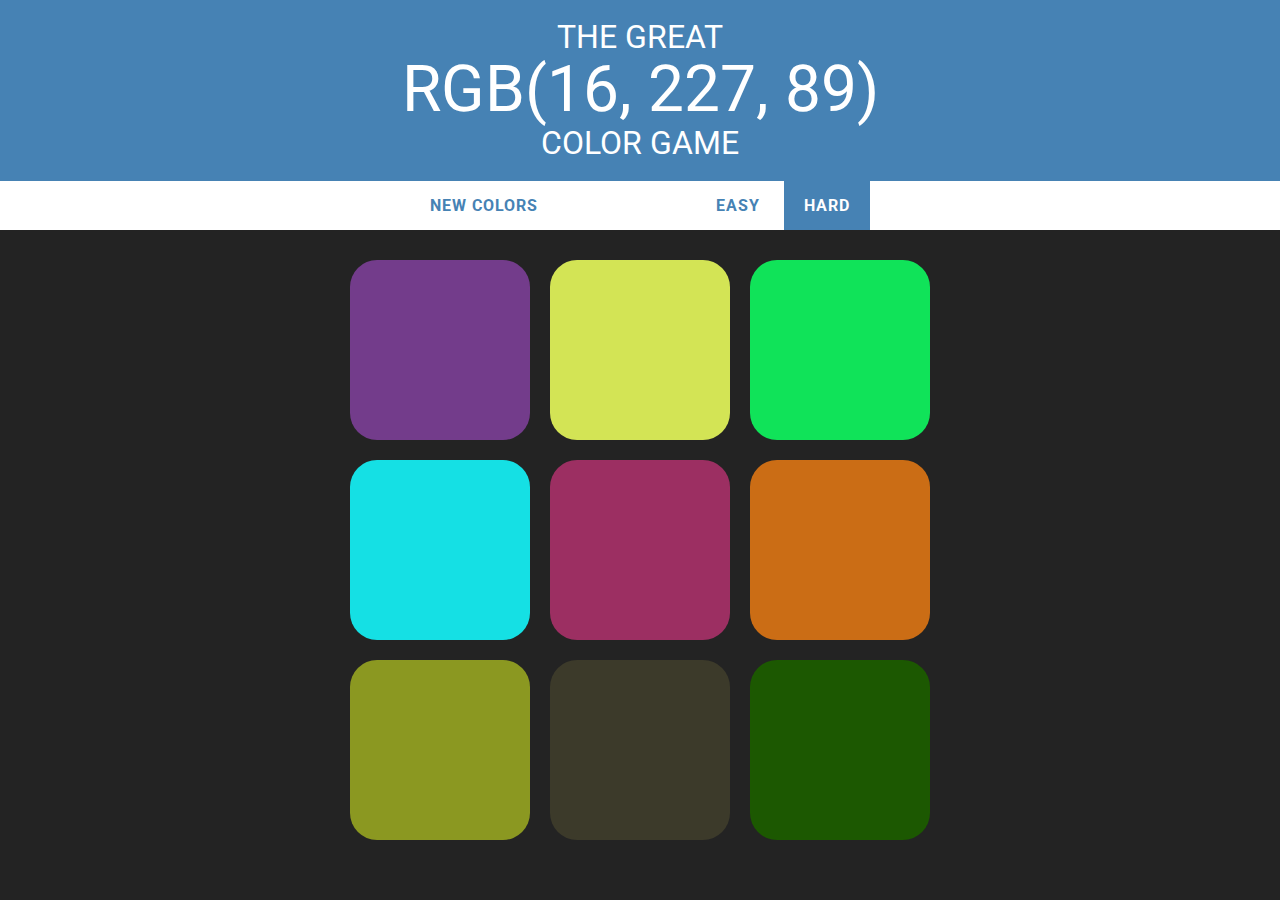
<file: Color Game/index.html>
<!DOCTYPE html>
<html>
<head>
	<title>Color Game</title>
	<link rel="stylesheet" type="text/css" href="colorgame.css">
	<link href="https://fonts.googleapis.com/css?family=PT+Sans|Roboto+Mono:300|Roboto:300" rel="stylesheet">
</head>
<body>

<div class="mainHeader">
<h1 id="header">The Great <div id="rgbColor"></div> Color Game</h1>
</div>

<div id="banner">
<div class="test">
<button id="reset" class="button">New Colors</button>
<!-- <a href="colorgame.html">PLAY AGAIN?</a> -->
<span id="result"></span>

<button id="easymode" class="button">Easy</button>
<button id="hardmode" class="button selected">Hard</button>

</div>
</div>


<div id="container">
<div class="square"></div>
<div class="square"></div>
<div class="square"></div>
<div class="square"></div>
<div class="square"></div>
<div class="square"></div>
<div class="square"></div>
<div class="square"></div>
<div class="square"></div>
</div>


<script type="text/javascript" src="colorgame.js"></script>
<script src="https://ajax.googleapis.com/ajax/libs/jquery/3.3.1/jquery.min.js"></script>
</body>
</html>
</file>
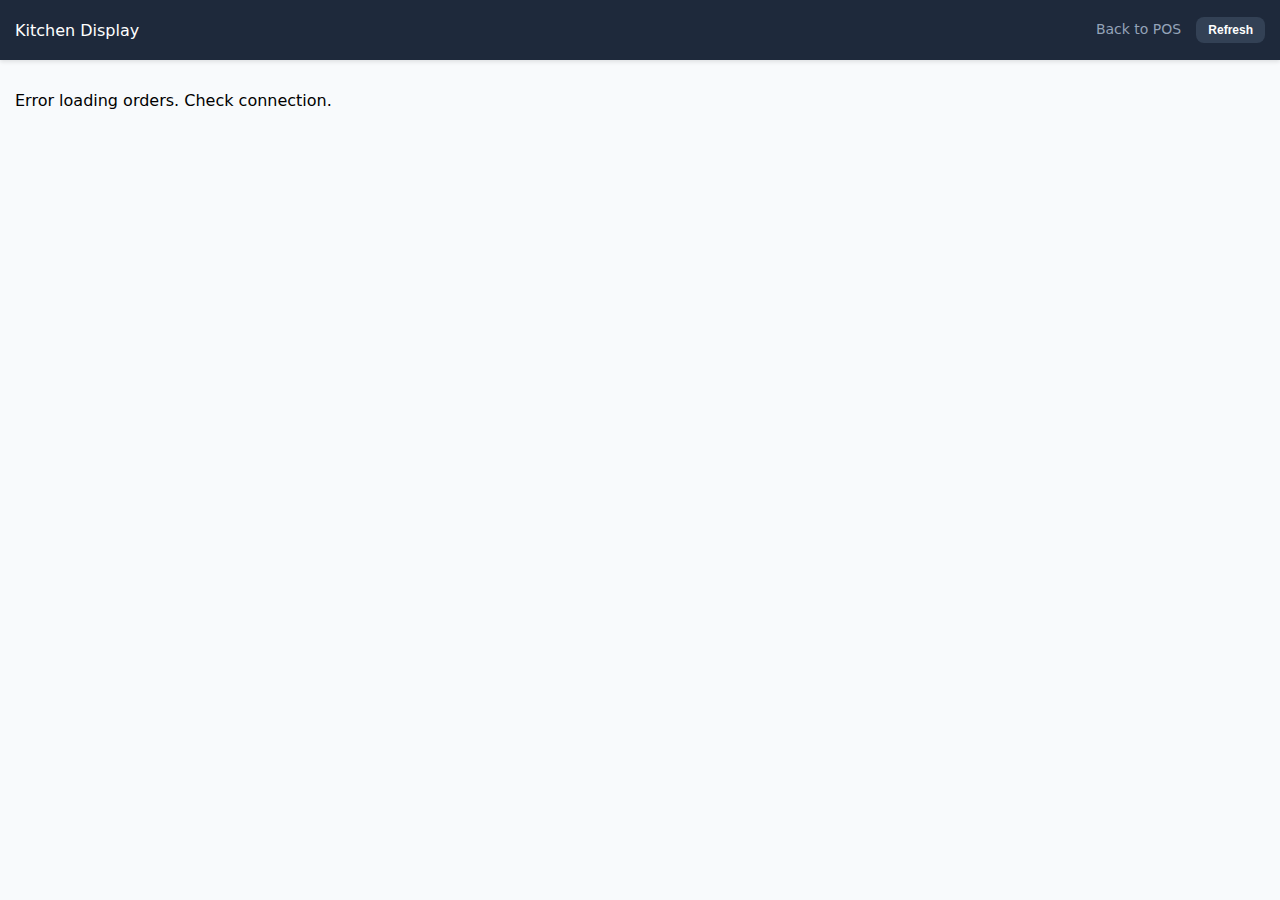
<file: SweetCrumbsTestOrder/kitchen.html>
<!DOCTYPE html>
<html lang="en">
<head>
    <meta charset="UTF-8">
    <meta name="viewport" content="width=device-width, initial-scale=1.0, maximum-scale=1.0, user-scalable=no">
    <title>BOH - Kitchen Display</title>
    <link rel="stylesheet" href="style.css">
</head>
<body>
    <div class="main-wrapper">
        <header class="app-header">
            <div class="logo">Kitchen Display</div>
            <div class="header-right">
                <a href="index.html" class="nav-link">Back to POS</a>
                <button onclick="location.reload()" style="background: #334155; color: white; padding: 6px 12px; font-size: 12px;">Refresh</button>
            </div>
        </header>

        <div id="kitchenOrders" style="padding: 15px; overflow-y: auto; flex: 1;">
            <p id="statusMsg">Loading active orders...</p>
        </div>
    </div>

    <script type="module">
        // Replace with your actual deployment URL from Google Apps Script
        const G_SHEETS_URL = 'https://script.google.com/macros/s/AKfycbxzd--HfpNWEpAA70blXVamogRGf4oENFq2v1mY_Y04LxgfsNZVqS4ziGShSzBQuUTQvQ/exec';

        async function fetchOrders() {
            try {
                const resp = await fetch(`${G_SHEETS_URL}?action=getOrders`);
                const orders = await resp.json();
                renderOrders(orders);
            } catch (err) {
                document.getElementById('statusMsg').innerText = "Error loading orders. Check connection.";
            }
        }

        function renderOrders(orders) {
            const container = document.getElementById('kitchenOrders');
            if (orders.length === 0) {
                container.innerHTML = '<div style="text-align:center; margin-top:50px; color:#64748b;">No active orders! 🎉</div>';
                return;
            }

            container.innerHTML = orders.map(o => `
                <div class="order-card ${o.status.toLowerCase()}" onclick="handleStatusUpdate('${o.orderID}', '${o.status}')">
                    <div style="display: flex; justify-content: space-between; align-items: flex-start;">
                        <h3 style="margin:0;">#${o.orderID}</h3>
                        <span style="font-size:12px; background:#f1f5f9; padding:4px 8px; border-radius:4px;">${o.status}</span>
                    </div>
                    <p style="font-size: 18px; margin: 10px 0;"><strong>${o.quantity}x ${o.item}</strong></p>
                    <div style="display: flex; justify-content: space-between; align-items: center; margin-top:10px;">
                        <small style="color: #64748b;">Ordered by: ${o.user.split('@')[0]}</small>
                        <small style="color: var(--primary); font-weight: bold;">Tap to Advance</small>
                    </div>
                </div>
            `).join('');
        }

        window.handleStatusUpdate = async (id, currentStatus) => {
            let nextStatus = currentStatus === 'Pending' ? 'Preparing' : 'Completed';
            
            // Optimistic UI update (visual feedback before server responds)
            const card = event.currentTarget;
            card.style.opacity = '0.5';
            card.style.pointerEvents = 'none';

            try {
                await fetch(G_SHEETS_URL, {
                    method: 'POST',
                    mode: 'no-cors',
                    body: JSON.stringify({ orderID: id, status: nextStatus, action: 'update' })
                });
                
                // Re-fetch to show new state
                setTimeout(fetchOrders, 500); 
            } catch (err) {
                alert("Failed to update status");
                card.style.opacity = '1';
                card.style.pointerEvents = 'auto';
            }
        };

        // Poll for new orders every 15 seconds
        setInterval(fetchOrders, 15000);
        fetchOrders();
    </script>
</body>
</html>
</file>
<file: Color Game/colorgame.css>
body{
	background-color: #232323;
	margin: 0px;
	font-family: Roboto;
	text-transform: uppercase;

}


.button {
	font-family: inherit;
	text-transform: uppercase;
    background: none; /* Green */
    border: none;
    font-weight: 700;
    color: steelblue;
    padding: 15px 20px;

    font-size: inherit;
    height: 100%;
    letter-spacing: 1px;
    transition: all 0.3s;
    -webkit-transition: all 0.3s;
	-moz-transition: all 0.3s;
}

.button:hover {
    background-color: steelblue; /* Green */
    color: white;
}


#banner{
	margin: 0 auto;
	background-color: white;
}

.test{
	text-align: center;
	margin: 0 auto;
	font-weight: 700;
	max-width: 650px;
}

a{
	color: blue;
}

a:link, a:visited{
	color: blue;
}

#easymode{
	margin: 0 auto;
}

#hardmode{
	margin: 0 auto;
}

.selected{
	background: steelblue;
	color: white;
}


#container{
	margin: 20px auto;
	max-width: 600px;
}

.square{
	border-radius: 15%;
	width: 30%;
	background: purple;
	padding-bottom: 30%;
	float: left;
	margin: 1.66%;
	transition: background 0.6s; 
	-webkit-transition: background 0.6s;
	-moz-transition: background 0.6s;

}

#result {
	color: black;
	display: inline-block;
	width: 20%;
	/*padding-left: 100px;*/
	text-align: center;
	margin: 0 auto;
}


.maindisplay{
	


}

#rgbColor{
	font-size: 200%;
	text-align: center;
	text-transform: uppercase;
}

h1{
	line-height: 1.1;
	text-transform: uppercase;
	font-weight: normal;
	text-align: center;
	color: white;
	padding: 20px 0;
	margin: 0 auto;
	background-color: steelblue;
	transition: background 0.7s;
	-webkit-transition: background 0.7s;
	-moz-transition: background 0.7s;
}

.newcolor{
	background: white;
}
</file>
<file: SweetCrumbsTestOrder/style.css>
:root {
    --primary: #2563eb;
    --success: #059669;
    --warning: #f59e0b;
    --danger: #dc2626;
    --bg: #f8fafc;
    --header-h: 60px;
}

body, html { 
    margin: 0; padding: 0; height: 100%; 
    font-family: -apple-system, system-ui, sans-serif; 
    background: var(--bg); 
}

.hidden { display: none !important; }

/* Header */
.app-header {
    height: var(--header-h);
    background: #1e293b; color: white;
    display: flex; justify-content: space-between; align-items: center;
    padding: 0 15px; box-shadow: 0 2px 4px rgba(0,0,0,0.1);
}
.nav-link { color: #94a3b8; text-decoration: none; font-size: 14px; margin-right: 10px; }
.logout-link { background: #334155; color: white; padding: 6px 12px; font-size: 12px; border-radius: 6px; }

/* Responsive Layout */
.main-wrapper { display: flex; flex-direction: column; height: 100vh; }
.pos-container { display: flex; flex: 1; overflow: hidden; }

@media (max-width: 768px) {
    .pos-container { flex-direction: column; }
    .sidebar { width: 100% !important; height: 40vh; border-top: 2px solid #e2e8f0; }
    .menu-grid { grid-template-columns: repeat(2, 1fr) !important; }
}

.menu-grid { 
    flex: 1; padding: 15px; overflow-y: auto;
    display: grid; grid-template-columns: repeat(auto-fill, minmax(140px, 1fr)); gap: 12px; 
}

.sidebar { width: 320px; background: white; border-left: 1px solid #e2e8f0; display: flex; flex-direction: column; }
.sidebar-content { flex: 1; padding: 15px; overflow-y: auto; }
.sidebar-footer { padding: 15px; background: #f8fafc; border-top: 1px solid #e2e8f0; }

/* Item Cards */
.item-card { background: white; border-radius: 10px; overflow: hidden; box-shadow: 0 1px 3px rgba(0,0,0,0.1); }
.item-card img { width: 100%; height: 100px; object-fit: cover; }
.item-info { padding: 8px; text-align: center; font-size: 14px; }

/* Kitchen Cards */
.order-card {
    background: white; padding: 15px; margin-bottom: 12px;
    border-radius: 12px; border-left: 8px solid #cbd5e1;
    box-shadow: 0 2px 5px rgba(0,0,0,0.05);
}
.order-card.preparing { border-left-color: var(--warning); }
.order-card.completed { display: none; }
.status-tag { font-size: 10px; font-weight: bold; padding: 2px 6px; background: #f1f5f9; border-radius: 4px; }
.order-details { margin: 10px 0; font-weight: 500; color: #334155; }

/* Modal */
.modal-overlay {
    position: fixed; top: 0; left: 0; width: 100%; height: 100%;
    background: rgba(0,0,0,0.6); display: flex; justify-content: center; align-items: center; z-index: 1000;
}
.modal-box { background: white; padding: 25px; border-radius: 20px; width: 85%; max-width: 400px; }

/* Buttons */
button { cursor: pointer; border: none; font-weight: 600; border-radius: 8px; }
#checkoutBtn { background: var(--success); color: white; width: 100%; padding: 16px; font-size: 16px; }
.total-row { display: flex; justify-content: space-between; font-weight: bold; font-size: 18px; margin-bottom: 10px; }
.cart-item { display: flex; justify-content: space-between; padding: 8px 0; border-bottom: 1px solid #f1f5f9; }
</file>
